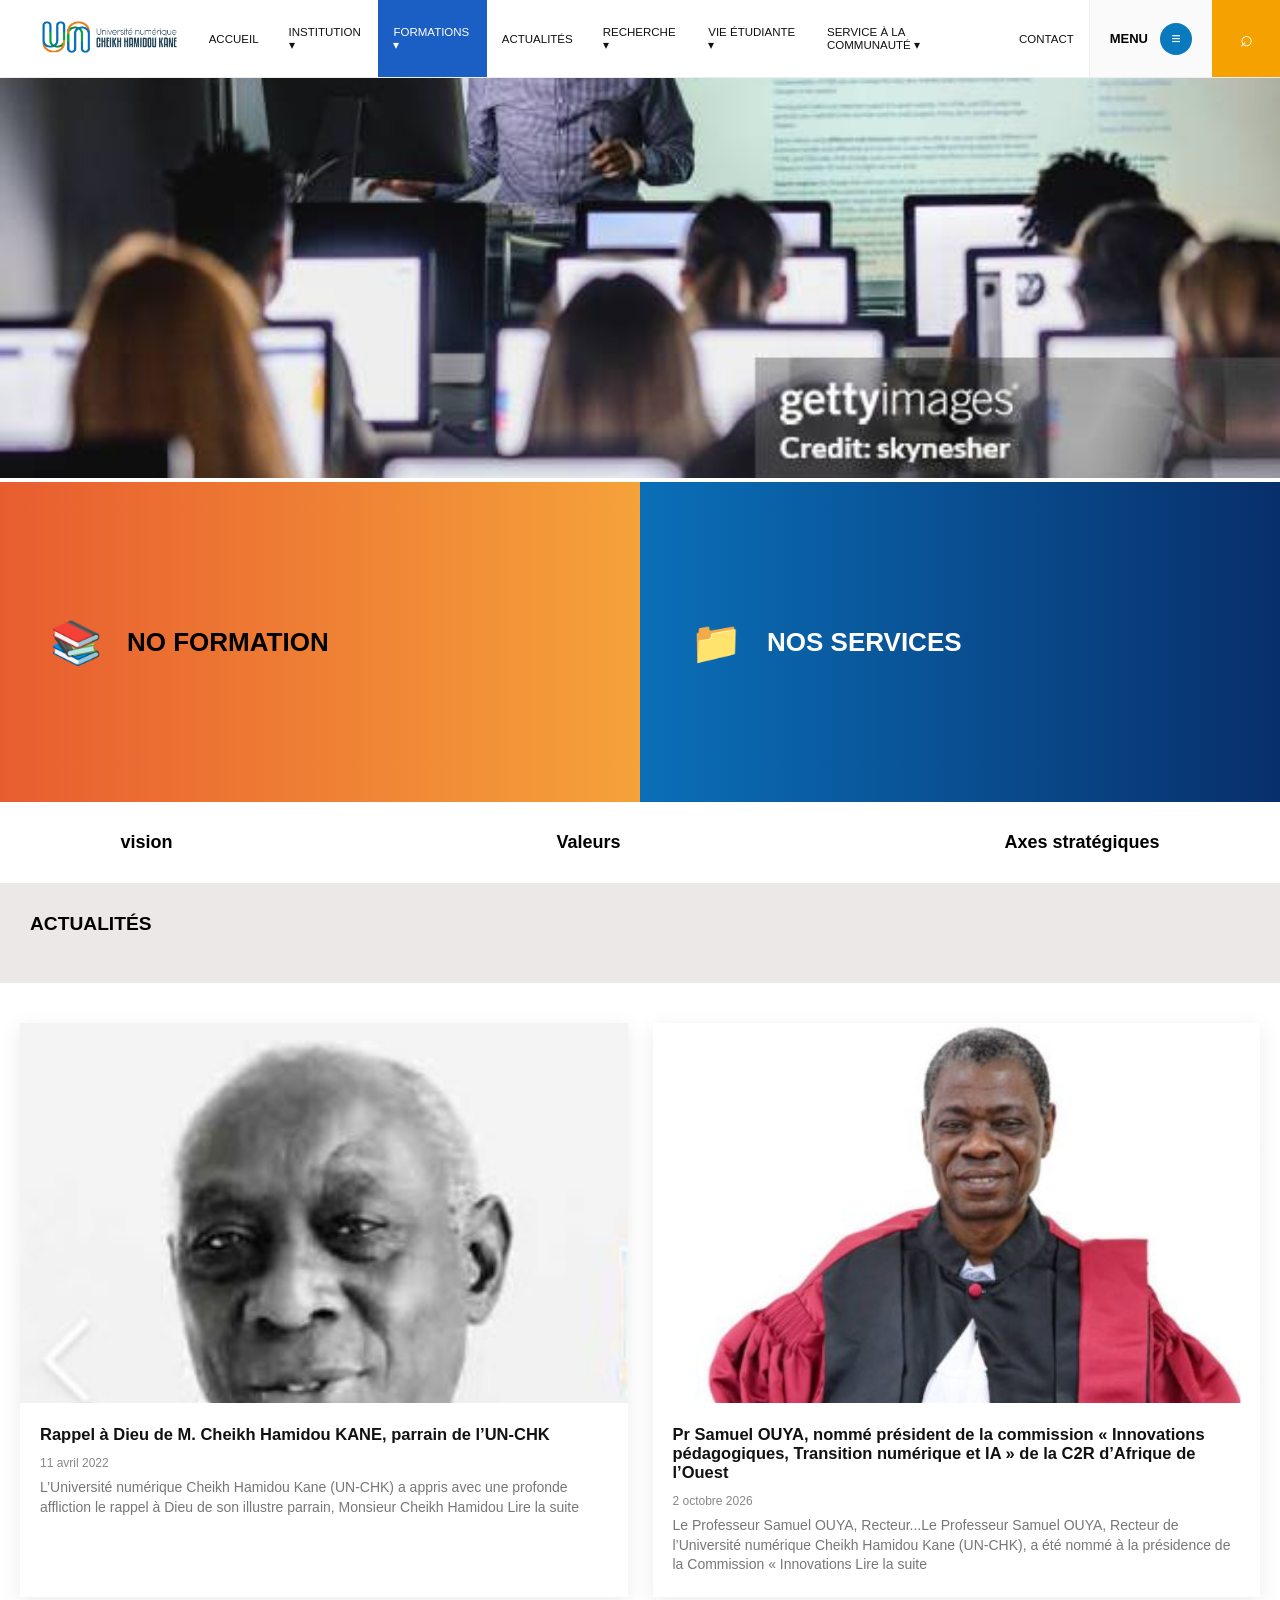
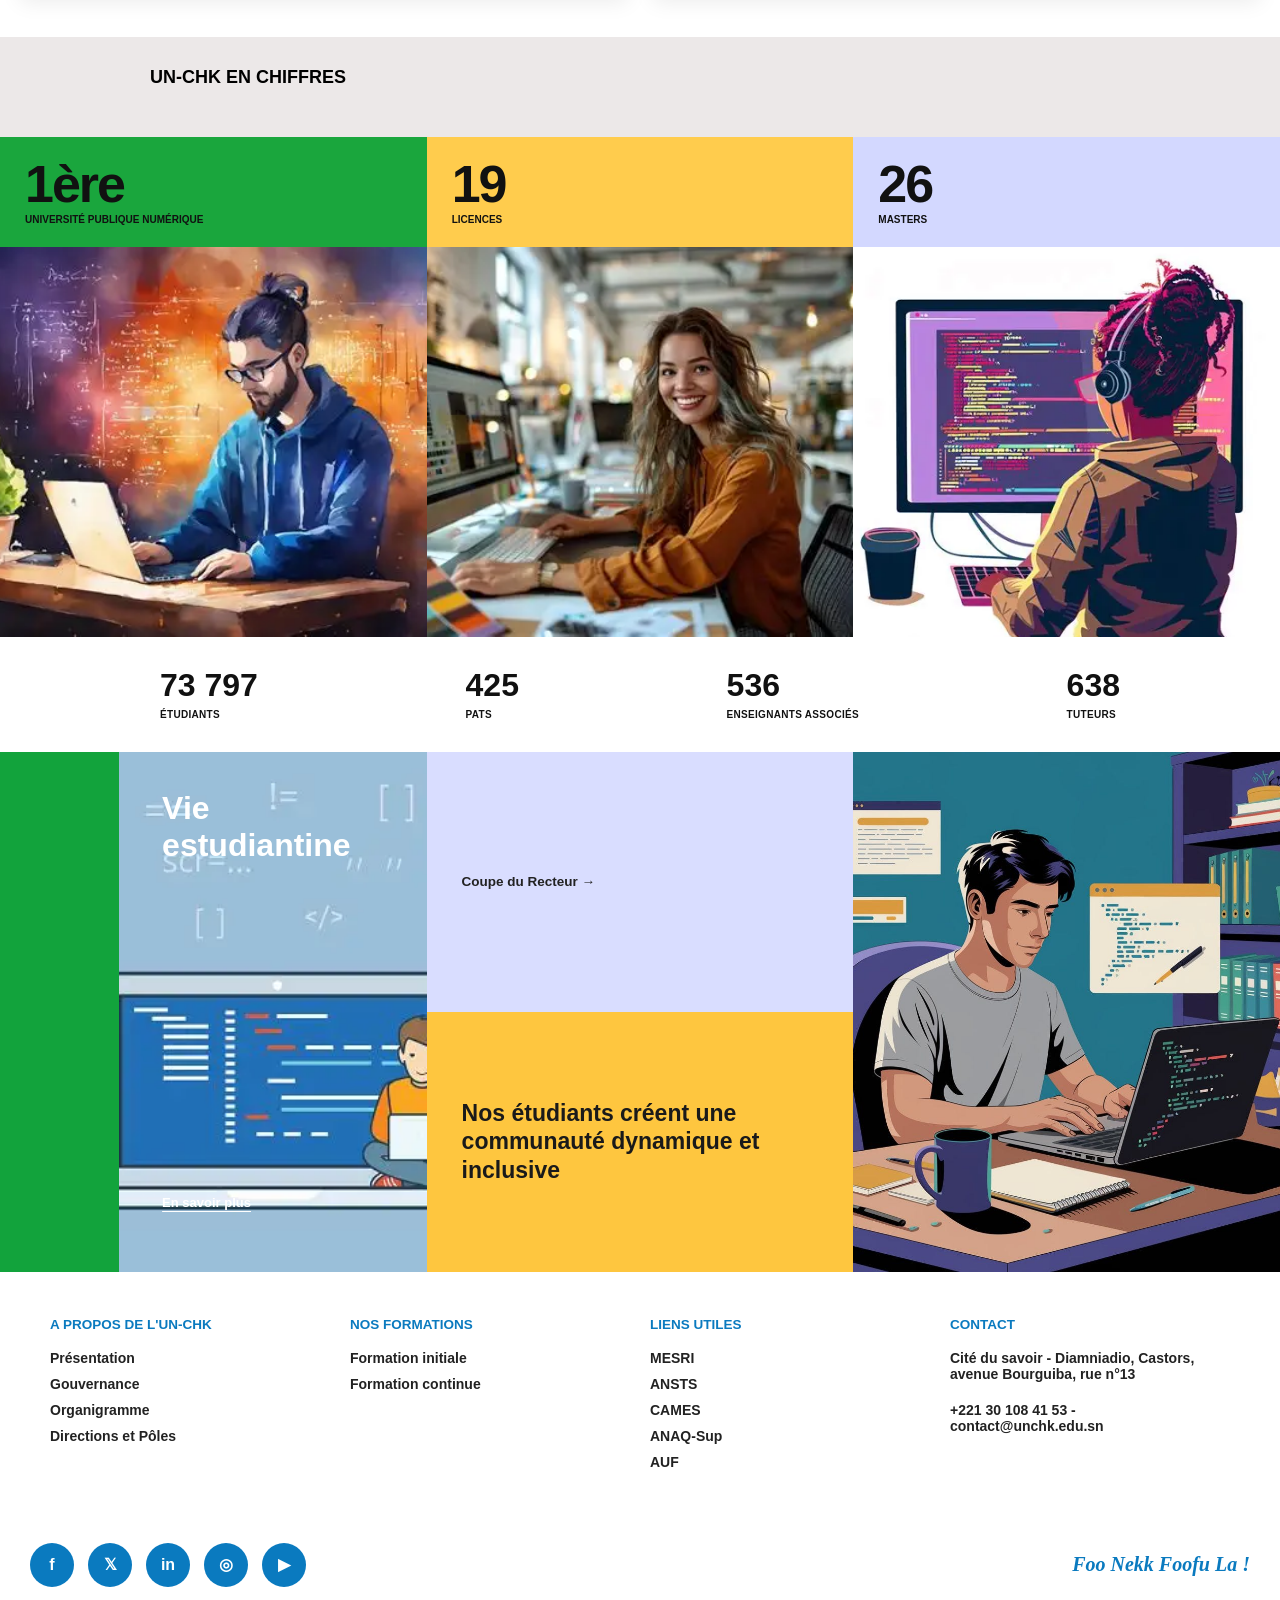
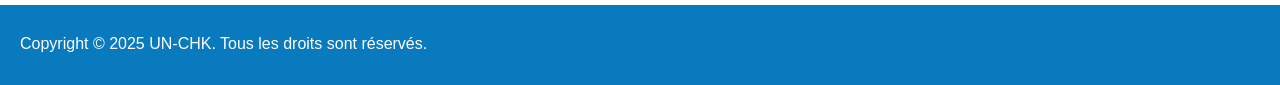
<file: index.html>
<!DOCTYPE html>
<html lang="fr">
<head>
<meta charset="UTF-8">
<meta name="viewport" content="width=device-width, initial-scale=1.0">
<link rel="stylesheet" href="style.css">
<title>plaforme UNCHK</title>
</head>
<body>

<div class="navbar">
  <div class="logo"><img src="image/Logo_UN.png"></div>

  <nav>
    <div class="nav-item"><a href="#">ACCUEIL</a></div>

    <div class="nav-item">
      <a href="#">INSTITUTION ▾</a>
      <div class="dropdown">
        <a href="#">Mot du Recteur</a>
        <a href="#">Présentation</a>
        <a href="#">Gouvernance</a>
        <a href="#">Organigramme</a>
        <a href="#">L'université en chiffre</a>
        <a href="#">Direction & Pôle</a>
      </div>
    </div>

    <div class="nav-item">
      <a href="#" class="active">FORMATIONS ▾</a>
      <div class="dropdown">
        <a href="#">Licence</a>
        <a href="#">Master</a>
        <a href="#">Doctorat</a>
        <a href="#">Nos Offres de Formation</a>
      </div>
    </div>

    <div class="nav-item"><a href="#">ACTUALITÉS</a></div>

    <div class="nav-item">
      <a href="#">RECHERCHE ▾</a>
      <div class="dropdown">
        <a href="#">PIED</a>
        <a href="#">Laboratoires</a>
      </div>
    </div>

    <div class="nav-item">
      <a href="#">VIE ÉTUDIANTE ▾</a>
      <div class="dropdown">
        <a href="#">Inscription</a>
        <a href="#">Vie associative</a>
      </div>
    </div>

    <div class="nav-item">
      <a href="#">SERVICE À LA COMMUNAUTÉ ▾</a>
      <div class="dropdown">
        <a href="#">Projets</a>
        <a href="#">Partenariats</a>
      </div>
    </div>

    <div class="nav-item"><a href="#">CONTACT</a></div>
  </nav>

  <div class="menu-right">
    <div class="menu-btn">MENU <div class="circle">≡</div></div>
    <div class="search">⌕</div>
  </div>
</div>
</div>
<div class="baniers">
<div class="banier-1">
  <img src="image/formation.jpg" alt="">
</div>
</section>
<section class="cards">
<ul>
  <li id="gauche">
    <div class="icon">📚</div>
    <p>NO FORMATION</p>
  </li>
  <li id="droite">
     <div class="icon">📁</div>
     <p>NOS SERVICES</p>
</li>
</ul>
<div class="but">
<a href="">vision</a>
<a href="">Valeurs</a>
<a href="">Axes stratégiques</a>
</div>
</section>
</div>
<div class="actu">
  <p>ACTUALITÉS</p>
</div>

<section class="actus-section">
  <div class="actus-container">
    
    <!-- CARTE 1 - JAUNE -->
    <div class="actus-card card-jaune">
      <div class="card-img">
        <img src="image/image 1.JPG" alt="Cheikh Hamidou KANE">
      </div>
      <div class="card-content bg-jaune">
        <h3>Rappel à Dieu de M. Cheikh Hamidou KANE, parrain de l’UN-CHK</h3>
        <p class="card-date">11 avril 2022</p>
        <p class="card-desc">L’Université numérique Cheikh Hamidou Kane (UN-CHK) a appris avec une profonde affliction le rappel à Dieu de son illustre parrain, Monsieur Cheikh Hamidou

Lire la suite</p>
      </div>
    </div>

    <!-- CARTE 2 - BLANCHE -->
    <div class="actus-card card-blanche">
      <div class="card-img">
        <img src="image/image 2.JPG" alt="Pr Samuel OUYA">
      </div>
      <div class="card-content bg-blanc">
        <h3>Pr Samuel OUYA, nommé président de la commission « Innovations pédagogiques, Transition numérique et IA » de la C2R d’Afrique de l’Ouest</h3>
        <p class="card-date">2 octobre 2026</p>
        <p class="card-desc">Le Professeur Samuel OUYA, Recteur...Le Professeur Samuel OUYA, Recteur de l’Université numérique Cheikh Hamidou Kane (UN-CHK), a été nommé à la présidence de la Commission « Innovations
Lire la suite</p>
      </div>
    </div>
  </div>
</section>
<div class="chiffres">
  <p>UN-CHK EN CHIFFRES</p>
  ​</div>
  <section class="stats-cards">
  <div class="stat-card">
    <div class="stat-top top-green">
      <span class="stat-number">1ère</span>
      <span class="stat-label">UNIVERSITÉ PUBLIQUE NUMÉRIQUE</span>
    </div>
    <div class="stat-bottom bottom-blue">
      <img src="image/image 1.webp" alt="">
    </div>
  </div>
  <div class="stat-card">
    <div class="stat-top top-yellow">
      <span class="stat-number">19</span>
      <span class="stat-label">LICENCES</span>
    </div>
    <div class="stat-bottom bottom-yellow">
      <img src="image/image 2.webp" alt="">
    </div>
  </div>
  <div class="stat-card">
    <div class="stat-top top-light">
      <span class="stat-number">26</span>
      <span class="stat-label">MASTERS</span>
    </div>
    <div class="stat-bottom bottom-light">
      <img src="image/image 3.webp" alt="">
    </div>
  </div>
</section>
<div class="stats">
  <div class="stat"><b>73 797</b><span>ÉTUDIANTS</span></div>
  <div class="stat"><b>425</b><span>PATS</span></div>
  <div class="stat"><b>536</b><span>ENSEIGNANTS ASSOCIÉS</span></div>
  <div class="stat"><b>638</b><span>TUTEURS</span></div>
</div>
<div class="vie-section">
  <div class="col col-vert">
    <h2>Vie<br>estudiantine</h2>
    <a href="#">En savoir plus</a>
    <img src="image/image vert.webp" alt="">
  </div>

  <div class="col col-center">
    <div class="bloc bleu">
      <p>Coupe du Recteur →</p>
    </div>
    <div class="bloc jaune">
      <h3>Nos étudiants créent une<br>communauté dynamique et<br>inclusive</h3>
    </div>
  </div>

  <div class="col col-foot">
    <img src="image/image blc.jpg" alt="">
  </div>
</div>
<footer class="footer-elements">
  <div class="footer">
    <div class="footer-col">
      <h4>A PROPOS DE L'UN-CHK</h4>
      <a href="#">Présentation</a>
      <a href="#">Gouvernance</a>
      <a href="#">Organigramme</a>
      <a href="#">Directions et Pôles</a>
    </div>

    <div class="footer-col">
      <h4>NOS FORMATIONS</h4>
      <a href="#">Formation initiale</a>
      <a href="#">Formation continue</a>
    </div>

    <div class="footer-col">
      <h4>LIENS UTILES</h4>
      <a href="#">MESRI</a>
      <a href="#">ANSTS</a>
      <a href="#">CAMES</a>
      <a href="#">ANAQ-Sup</a>
      <a href="#">AUF</a>
    </div>

    <div class="footer-col">
      <h4>CONTACT</h4>
      <p class="contact-text">Cité du savoir - Diamniadio, Castors,<br>avenue Bourguiba, rue n°13</p>
      <p class="contact-text" style="margin-top:20px;"><strong>+221 30 108 41 53 -<br>contact@unchk.edu.sn</strong></p>
    </div>
  </div>

  <div class="footer-social-bar">
    <div class="footer-social">
      <a href="#" class="social-icon">f</a>
      <a href="#" class="social-icon">𝕏</a>
      <a href="#" class="social-icon">in</a>
      <a href="#" class="social-icon">◎</a>
      <a href="#" class="social-icon">▶</a>
    </div>
    <div class="footer-slogan">Foo Nekk Foofu La !</div>
  </div>
  <div class="copyright">
  <p>Copyright © 2025 UN-CHK. Tous les droits sont réservés.</p>
  </div>
</footer>
</body>
</html>
</file>
<file: style.css>
*{
    margin:0;
    padding:0;
    box-sizing:border-box;
    font-family:'Segoe UI', Arial, sans-serif;
}

.navbar{
    display:flex;
    align-items:center;
    justify-content:space-between;
    height:78px;
    background:#fff;
    border-bottom:1px solid #eee;
    padding-left:25px;
    position:sticky;
    top:0;
    z-index:999;
}
.logo img{
    height:40px
}

nav{
     display:flex; 
     height:100%; 
    }
.nav-item{
     position:relative;
      height:100%; 
      display:flex; 
      align-items:center; 
    }

.nav-item a{
    text-decoration:none;
    height:100%;
    padding:0 15px;
    display:flex;
    flex-direction:row; /* MEME LIGNE */
    align-items:center;
    gap:6px;
    color:#111;
    font-size:11.5px;
    font-weight:500;
}

.nav-item a.active{ 
    background:rgb(28, 95, 196); 
    color:white; 
}

/* FLECHES SUR LA MEME LIGNE */
.fleche-nav{
    font-size:8px;
    margin-top:2px;
}
.nav-item a.active .fleche-nav{ color:#fff; }

.nav-item:hover > a{ 
     background:orange;
     color:#0a7abf; }
.nav-item:hover > a.active{ background:#0a7abf; color:#fff; }

/* DROPDOWN */
.dropdown{
    position:absolute;
    top:78px; left:0;
    background:#fff;
    min-width:230px;
    box-shadow:0 10px 25px rgba(0,0,0,.12);
    border-top:3px solid #0a7abf;
    display:none; flex-direction:column; z-index:100;
}
.dropdown a{ 
    padding:12px 16px; 
    font-size:13px; 
    color:#333;
    border-bottom:1px solid #f2f2f2; }
.dropdown a:hover{ 
    background:#f5f8ff; 
    color:#0a7abf; }
.nav-item:hover .dropdown{ display:flex; }

/* RIGHT */
.menu-right{
     display:flex;
      height:100%; }
.menu-btn{
    display:flex; align-items:center;
     gap:12px;
    padding:0 20px; height:100%;
    background:#fafafa;
     border-left:1px solid #eee;
    font-weight:900; 
    font-size:13px;
     cursor:pointer;
}
.circle{
    width:32px;
     height:32px;
     background:#0a7abf;
     color:#fff;
     border-radius:50%;
     display:grid; 
     place-items:center; 
     font-size:16px;
}
.search{
    background:#f5a200;
     width:68px; height:100%;
    display:grid; place-items:center; color:#fff; font-size:22px; cursor:pointer;
}

/* BANNIERE */
.baniers .banier-1 img{
    width:100%;
    height:400px;
    object-fit:cover;
}

/* CARTES - IDENTIQUE A TA PHOTO */
.cards ul{
  list-style:none;
  display:flex;
  margin:0;
  padding:0;
  width:100%;
  height:320px;
}
.cards ul li{
  width:50%;
  display:flex;
  align-items:center;
  gap:25px;
  padding-left:50px;
  position:relative;
  cursor:pointer;
}
#gauche{
  background: linear-gradient(90deg, #e85d2f 0%, #f5a23a 100%);
}
#gauche p{ color:#000; font-size:26px; font-weight:900; }
#gauche .icon{ font-size:42px; color:#fff; }
#gauche .fleche{ color:#000; }

#droite{
  background: linear-gradient(90deg, #0a6fb8 0%, #082f6b 100%);
}
#droite p{ color:#fff; font-size:26px; font-weight:900; }
#droite .icon{ font-size:42px; color:#fff; }
#droite .fleche{ color:#fff; }

.fleche{
  position:absolute;
  right:30px;
  bottom:25px;
  font-size:24px;
}
.but{
  display: flex;
  justify-content: center;
  gap: 30%;
  margin-top: 30px;
  margin-bottom: 30px;

}
.but a{
  text-decoration: none;
  color: #000;
   font-size: large;
  font-weight: 900;
}
.actu{
  background-color: #ece8e8;
  width: 100%;
  height: 100px;
}
.actu p{
  color: #000;
  padding: 30px;
  font-weight: 800;
  font-size: larger;
}
.actus-section{
  background:#fff;
  padding:40px 20px;
  font-family: sans-serif;
}
.actus-container{
  max-width:1250px;
  margin:auto;
  display:flex;
  gap:25px;
}
.actus-card{
  width:50%;
  background:#fff;
  box-shadow:0 5px 20px rgba(0,0,0,.08);
  cursor:pointer;
  transition:.3s;
}
.actus-card:hover{ 
  transform:translateY(-5px); }

.card-img{
   width:100%; 
   height:380px; 
   }
.card-img img{
  width:100%; height:100%;
  object-fit:cover;
  object-position:top;
}

.card-content{ 
  padding:22px 20px; 
  min-height:170px; }
.card-content h3{
  font-size:16.5px;
  font-weight:800;
  color:#111;
  margin-bottom:12px;
}
.card-date{
  font-size:12px;
  color:#888;
  margin-bottom:8px;
}
.card-desc{
  font-size:14px;
  color:#777;
  line-height:1.4;
}
.chiffres{
  background-color: #ece8e8;
  width: 100%;
  height: 100px;
}
.chiffres p{
  color: #000;
  padding-top: 30px;
  padding-left: 150px;
  font-weight: 800;
  font-size: large
}

.stats-cards{
  display:flex;
  width:100vw; 
  height:500px; 
  font-family:' sans-serif;
}

.stat-card{
  width:33.333%;
  height:100%;
  display:flex;
  flex-direction:column;
}

.stat-top{
  height:110px;
  padding:20px 25px;
  display:flex;
  flex-direction:column;
  justify-content:center;
  flex-shrink:0;
}
.top-green{ background:#1aa63d; }
.top-yellow{ background:#ffcc4d; }
.top-light{ background:#d3d8ff; }

.stat-number{
  font-size:52px;
  font-weight:900;
  line-height:1;
  color:#111;
  letter-spacing:-2px;
}
.stat-label{
  font-size:10px;
  font-weight:800;
  margin-top:4px;
  color:#111;
}

.stat-bottom{
  flex:1;
  position:relative;
  overflow:hidden;
  display:flex;
  align-items:flex-end;
  justify-content:center;
}

.bottom-yellow{ background:#ffbf00; }
.bottom-light{ background:#cdd1ff; }

.stat-bottom img{
  width:100%;
  height:100%;
  object-fit:cover;
  object-position:top center;
}
.stats{
  display:flex;
  justify-content:space-between;
  width:100%;
  max-width:1000px;
  margin:auto;
  padding:30px 20px;
  font-family:Arial, sans-serif;
}
.stat b{
  display:block;
  font-size:32px;
  font-weight:900;
  color:#111;
}
.stat span{
  font-size:10px;
  font-weight:700;
  color:#111;
  letter-spacing:.3px;
}
.vie-section{
  display:flex;
  width:100%;
  height:520px;
  overflow:hidden;
}

.col{
  position:relative;
  height:100%;
}

/* VERT */
.col-vert{
  width:33.33%;
  background:#12a33c;
}
.col-vert h2{
  position:absolute;
  top:38px;
  left:38%;
  z-index:3;
  color:#fff;
  font-size:32px;
  font-weight:900;
  line-height:1.15;
}
.col-vert a{
  position:absolute;
  bottom:62px;
  left:38%;
  z-index:3;
  color:#fff;
  font-size:13px;
  font-weight:700;
  text-decoration:underline;
  text-underline-offset:4px;
}

.col-vert img{
  position:absolute;
  right:0;
  bottom:0;
  width:72%;
  height:100%;
  object-fit:cover;
  object-position:top center;
  z-index:2;
}

/* CENTRE */
.col-center{
  width:33.33%;
  display:flex;
  flex-direction:column;
}
.bloc{
  flex:1;
  display:flex;
  align-items:center;
  padding:0 35px;
}
.bloc.bleu{
  background:#d9ddff;
}
.bloc.bleu p{
  font-size:13.5px;
  font-weight:700;
  color:#222;
}
.bloc.jaune{
  background:#fec63f;
}
.bloc.jaune h3{
  font-size:23px;
  font-weight:800;
  line-height:1.25;
  color:#1a1a1a;
}

/* FOOT */
.col-foot{
  width:33.34%;
}
.col-foot img{
  width:100%;
  height:100%;
  object-fit:cover;
  object-position:center top;
}

.footer-element{
  background:#f2f2f2;
  font-family:'Segoe UI', sans-serif;
}
.footer{
  display:flex;
  justify-content:space-between;
  max-width:1300px;
  margin:auto;
  padding:45px 50px;
  gap:20px;
}
.footer-col{ flex:1; }
.footer-col h4{
  color:#0a7abf;
  font-size:13.5px;
  font-weight:800;
  margin-bottom:18px;
  text-transform:uppercase;
}
.footer-col a{
  display:block;
  text-decoration:none;
  color:#222;
  font-size:14px;
  font-weight:900;
  margin-bottom:10px;
}
.footer-col a:hover{ color:#0a7abf; }
.contact-text{
  font-size:14px;
  font-weight:600;
  color:#222;
}

/* BARRE RESEAUX */
.footer-social-bar{
  background:#fff;
  display:flex;
  align-items:center;
  justify-content:space-between;
  max-width:1300px;
  margin:auto;
  padding:18px 30px;
}
.footer-social{ display:flex; gap:14px; }
.social-icon{
  width:44px; height:44px;
  background:#0a7abf;
  color:#fff;
  border-radius:50%;
  display:grid;
  place-items:center;
  font-size:16px;
  font-weight:800;
  text-decoration:none;
}
.footer-social .social-icon a :hover{
    color: green;
}
.footer-slogan{
  color:#0a7abf;
  font-style:italic;
  font-family:serif;
  font-size:20px;
  font-weight:600;
}

.copyright{
  height:80px;
  background:#0a7abf;
  align-items: center;
}
.copyright p{
  color: white;
  padding-top: 30px;
  padding-left: 20px;
}
</file>
